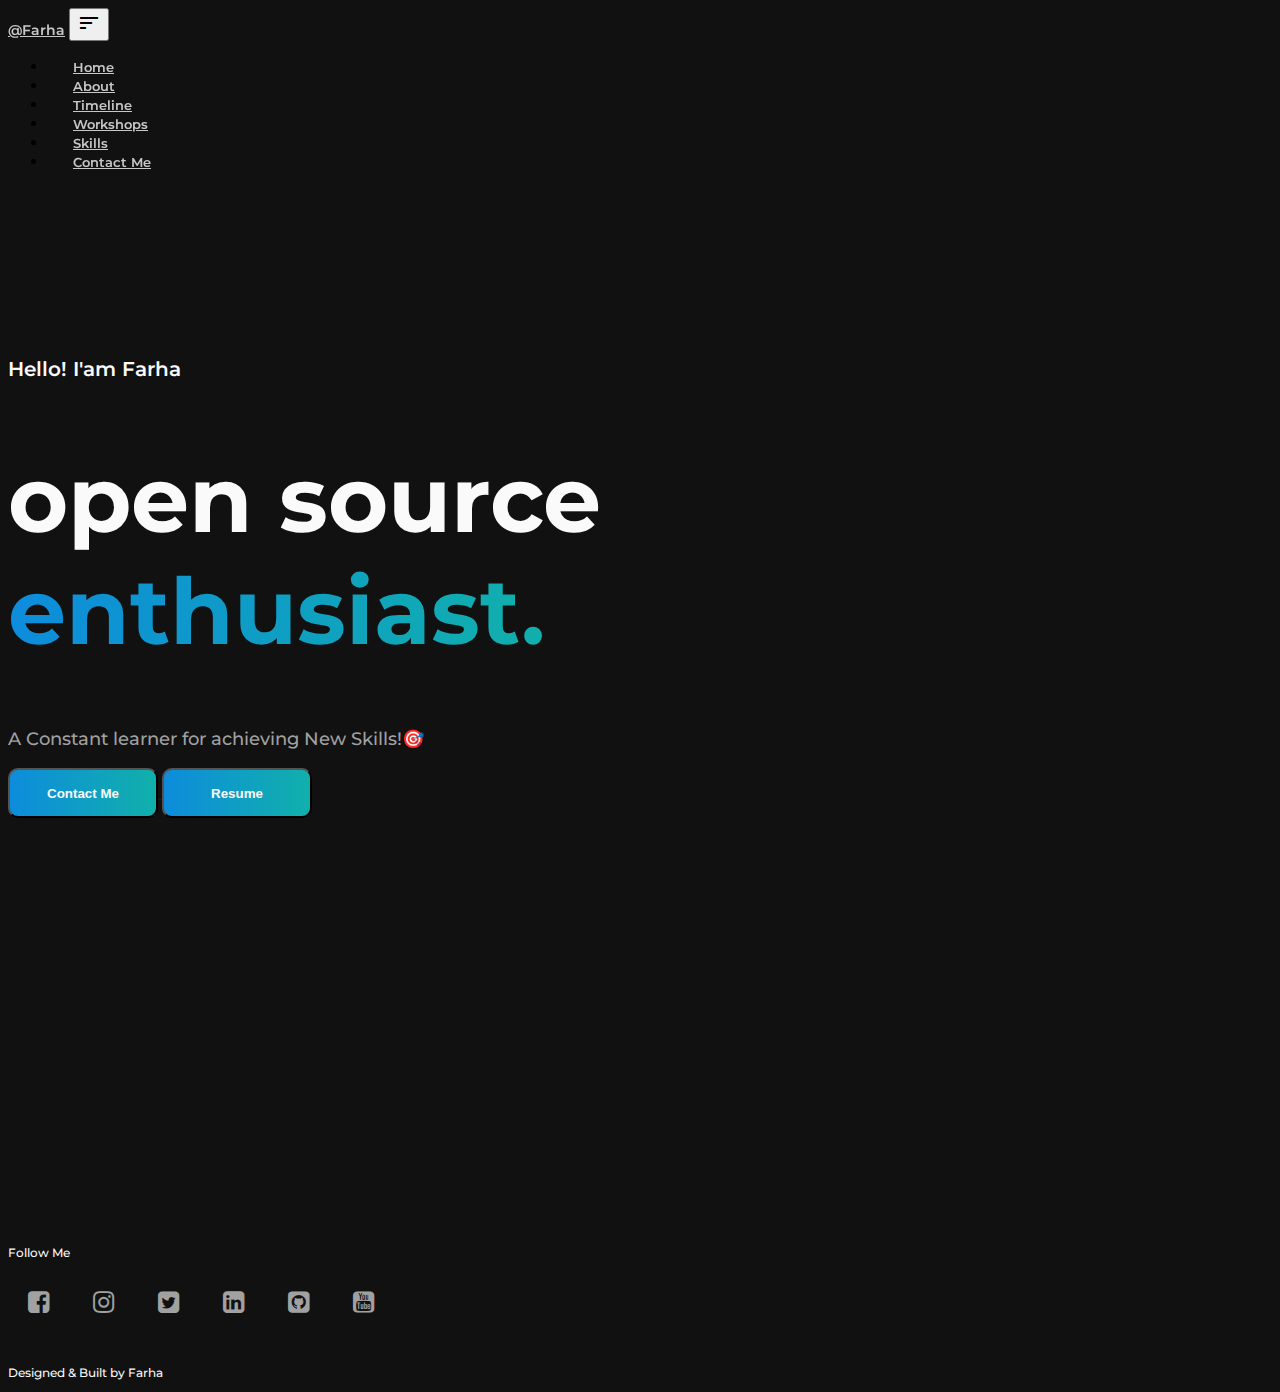
<file: index.html>
<!DOCTYPE html>
<html lang="en">
  <head>
    <link
      href="https://cdn.jsdelivr.net/npm/bootstrap@5.3.0-alpha1/dist/css/bootstrap.min.css"
      rel="stylesheet"
      integrity="sha384-GLhlTQ8iRABdZLl6O3oVMWSktQOp6b7In1Zl3/Jr59b6EGGoI1aFkw7cmDA6j6gD"
      crossorigin="anonymous"
    />
    
    <link rel="stylesheet" href="style.css" />
    <link
      rel="stylesheet"
      href="https://cdnjs.cloudflare.com/ajax/libs/font-awesome/4.7.0/css/font-awesome.min.css"
    />
    <title>Home - Farha</title>
  </head>

  <body>
    <!--Navbar-->
    <nav class="navbar navbar-expand-lg">
      <div class="container-fluid">
        <a class="navbar-brand" href="#">@Farha</a>
        <button
          class="navbar-toggler"
          type="button"
          data-bs-toggle="collapse"
          data-bs-target="#navbarNav"
          aria-controls="navbarNav"
          aria-expanded="false"
          aria-label="Toggle navigation"
        >
          <span class="material-symbols-outlined">Sort</span>
        </button>
        <div class="collapse navbar-collapse" id="navbarNav">
          <ul class="navbar-nav ms-auto">
            <li class="nav-item">
              <a
                class="nav-link active"
                aria-current="page"
                href="#"
                >Home</a
              >
            </li>
            <li class="nav-item">
              <a class="nav-link" href="about.html"
                >About</a
              >
            </li>
            <li class="nav-item">
              <a class="nav-link" href="timeline.html"
                >Timeline</a
              >
            </li>
            <li class="nav-item">
              <a class="nav-link" href="workshops.html"
                >Workshops</a
              >
            </li>
            <li class="nav-item">
              <a class="nav-link" href="skills.html"
                >Skills</a
              >
            </li>
            <li class="nav-item">
              <a class="nav-link" href="contact.html"
                >Contact Me</a
              >
            </li>
          </ul>
        </div>
      </div>
    </nav>

    <!--Landing-->
    <div class="container landing-sec">
      <div class="row text-center">
        <div class="col-lg-12">
          <h3>Hello! I'am Farha</h3>
          <h1>open source <br /><span>enthusiast.</span></h1>
          <p>A Constant learner for achieving New Skills!🎯</p>
          <div class="d-flex justify-content-center">
            <a href="contact.html">
            <button type="button" class="btn btn-primary me-3">
              Contact Me
            </button> </a>
            <a href="https://drive.google.com/file/d/1cCRE6HtSpYZznXYFD8vaGPy7-eTl_s1F/view?usp=share_link" ><button type="button" class="btn btn-primary">Resume</button> </a>
          </div>
        </div>
      </div>
    </div>

    <!--Footer-->
    <div class="container footer">
      <div class="row text-center">
        <div class="col-lg-12">
          <h1>Follow Me</h1>
        </div>
        <div class="col-lg-12">
          <div class="d-flex justify-content-center">
            <a href="https://www.facebook.com/profile.php?id=100090977146331" target="_blank"
              ><i class="fa fa-facebook-square me-2" aria-hidden="true"></i
            ></a>
            <a href="https://www.instagram.com/faraa_latif/" target="_blank"
              ><i class="fa fa-instagram me-2" aria-hidden="true"></i
            ></a>
            <a href="https://twitter.com/farabinthlatif/" target="_blank"
              ><i class="fa fa-twitter-square me-2" aria-hidden="true"></i
            ></a>
            <a href="https://www.linkedin.com/in/fara-latheef-22aa74214/" target="_blank"
              ><i class="fa fa-linkedin-square me-2" aria-hidden="true"></i
            ></a>
            <a href="https://github.com/faralatif/ " target="_blank"
              ><i class="fa fa-github-square me-2" aria-hidden="true"></i
            ></a>
            <a href="https://www.youtube.com/channel/UCwGEApIxVNXeOkHZJNW3c-g" target="_blank"
              ><i class="fa fa-youtube-square me-2" aria-hidden="true"></i
            ></a>
          </div>
        </div>
        <div class="col-lg-12">
          <p>Designed & Built by Farha</p>
        </div>
      </div>
    </div>

    <!--Scripts-->
    <script
      src="https://cdn.jsdelivr.net/npm/bootstrap@5.3.0-alpha1/dist/js/bootstrap.bundle.min.js"
      integrity="sha384-w76AqPfDkMBDXo30jS1Sgez6pr3x5MlQ1ZAGC+nuZB+EYdgRZgiwxhTBTkF7CXvN"
      crossorigin="anonymous"
    ></script>
  </body>
</html>
</file>
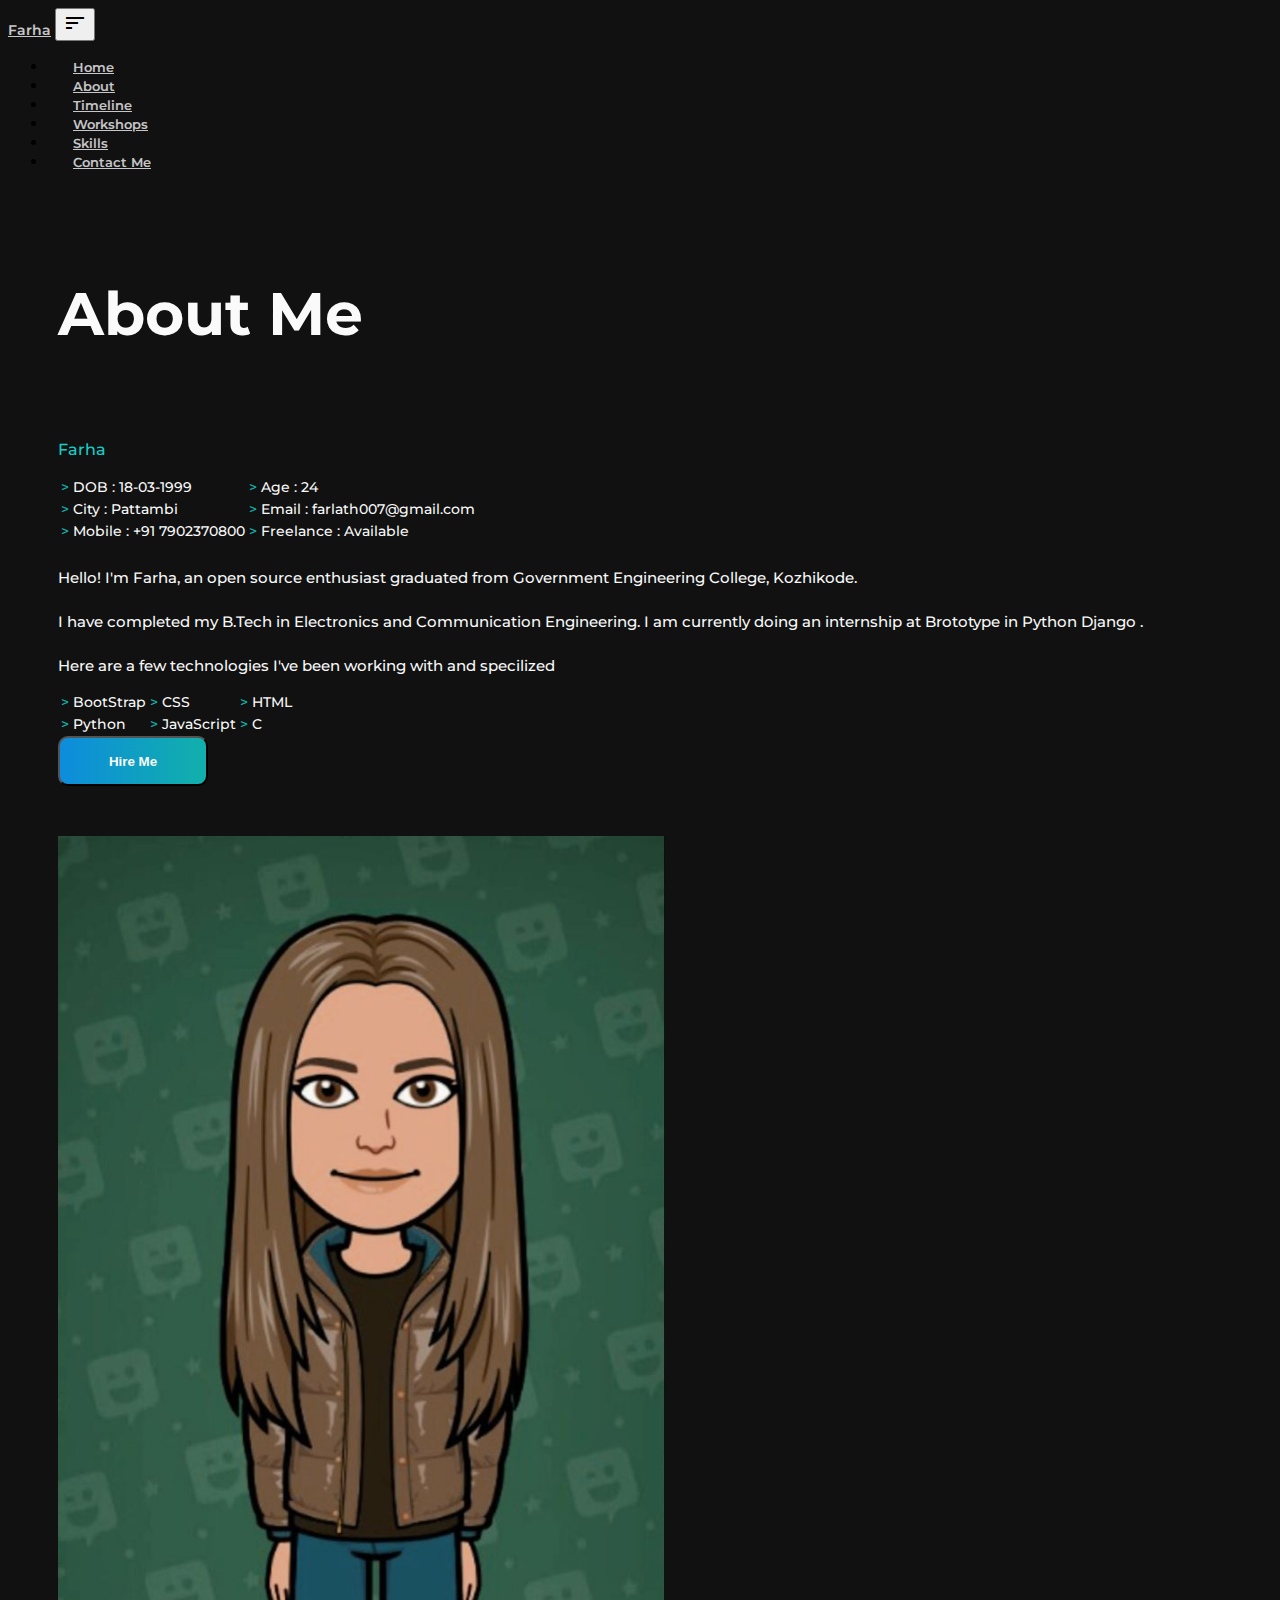
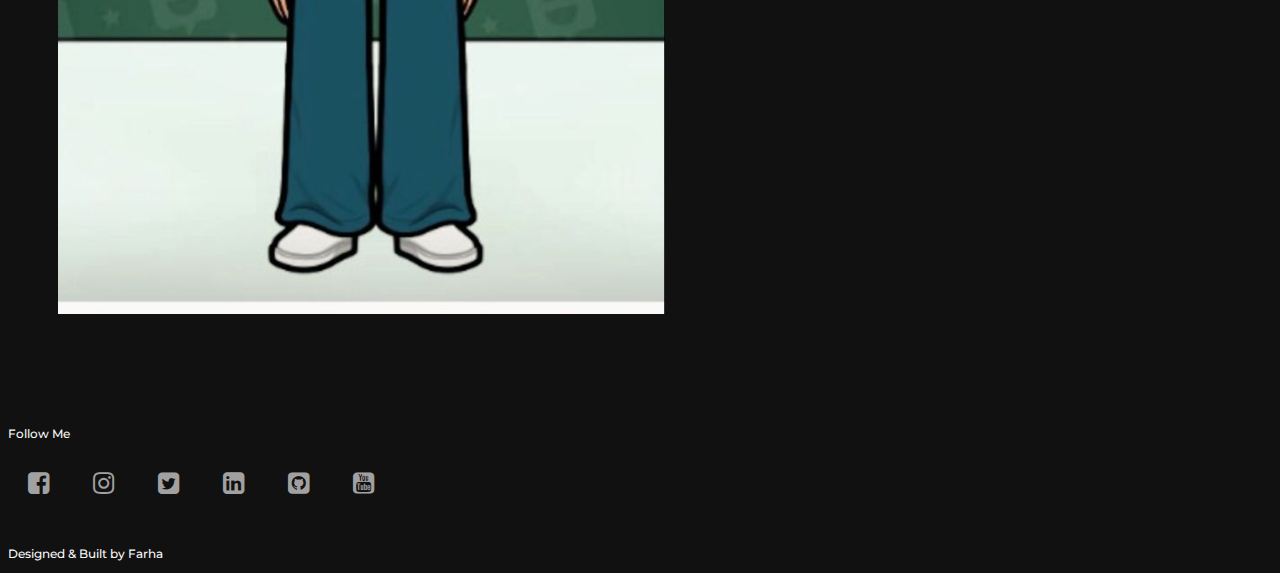
<file: about.html>
<!DOCTYPE html>
<html lang="en">

<head>
    <meta charset="UTF-8" />
    <meta http-equiv="X-UA-Compatible" content="IE=edge" />
    <meta name="viewport" content="width=device-width, initial-scale=1.0" />
    <link href="https://cdn.jsdelivr.net/npm/bootstrap@5.3.0-alpha1/dist/css/bootstrap.min.css" rel="stylesheet"
        integrity="sha384-GLhlTQ8iRABdZLl6O3oVMWSktQOp6b7In1Zl3/Jr59b6EGGoI1aFkw7cmDA6j6gD" crossorigin="anonymous" />
    <link rel="icon" type="image/x-icon" href="./images/favicon.png">
    <link rel="stylesheet" href="style.css" />
    <link rel="stylesheet" href="https://cdnjs.cloudflare.com/ajax/libs/font-awesome/4.7.0/css/font-awesome.min.css" />
    <title>About - Farha</title>
</head>

<body>
    <!--Navbar-->
    <nav class="navbar navbar-expand-lg">
        <div class="container-fluid">
            <a class="navbar-brand" href="#">Farha</a>
            <button class="navbar-toggler" type="button" data-bs-toggle="collapse" data-bs-target="#navbarNav"
                aria-controls="navbarNav" aria-expanded="false" aria-label="Toggle navigation">
                <span class="material-symbols-outlined">Sort</span>
            </button>
            <div class="collapse navbar-collapse" id="navbarNav">
                <ul class="navbar-nav ms-auto">
                    <li class="nav-item">
                        <a class="nav-link active" aria-current="page" href="index.html">Home</a>
                    </li>
                    <li class="nav-item">
                        <a class="nav-link" href="about.html">About</a>
                    </li>
                    <li class="nav-item">
                        <a class="nav-link" href="timeline.html">Timeline</a>
                    </li>
                    <li class="nav-item">
                        <a class="nav-link" href="workshops.html">Workshops</a>
                    </li>
                    <li class="nav-item">
                        <a class="nav-link" href="skills.html">Skills</a>
                    </li>
                    <li class="nav-item">
                        <a class="nav-link" href="contact.html">Contact Me</a>
                    </li>
                </ul>
            </div>
        </div>
    </nav>

    <!--About Sec-->
    <div class="container aboutSec">
        <div class="row">
            <!--Content-->
            <div class="col-lg-6">
                <h1>About Me</h1>
                
                <h3>Farha</h3>
                <table class="table table-borderless">
                    <tbody>
                        <tr>
                            <td><span>></span> DOB : 18-03-1999</td>
                            <td><span>></span> Age : 24 </td> </tr>
                          <tr>   <td><span>></span> City : Pattambi</td>
                        
                        
                            <td><span>></span> Email : farlath007@gmail.com </td> </tr>
                            <tr> <td><span>></span>  Mobile : +91 7902370800</td>
                            <td><span>></span> Freelance : Available</td>
                        </tr>
                    </tbody>
                </table>
                <p>Hello! I'm Farha, an open source enthusiast graduated from Government Engineering College, Kozhikode.</p>
                <p>I have completed my B.Tech in Electronics and Communication Engineering. I am currently doing an internship at Brototype in Python Django .</p>
                <p>Here are a few technologies I've been working with and specilized</p>
                <table class="table table-borderless">
                    <tbody>
                        <tr>
                            <td><span>></span> BootStrap</td>
                            <td><span>></span> CSS</td>
                            <td><span>></span> HTML</td>
                        </tr>
                        <tr>
                            <td><span>></span> Python</td>
                            <td><span>></span> JavaScript</td>
                            <td><span>></span> C</td>
                        </tr>
                    </tbody>
                </table>
                <a href="contact.html"> <button type="button" class="btn btn-primary">Hire Me</button> </a>
            </div>
            <!--Image-->
            <div class="col-lg-6 text-center">
                <img src="4ba9067b47fd997fec31bb2fb6a7c265.jpg" width="50%">
            </div>
        </div>
    </div>

    <!--Footer-->
    <div class="container footer">
        <div class="row text-center">
            <div class="col-lg-12">
                <h1>Follow Me</h1>
            </div>
            <div class="col-lg-12">
                <div class="col-lg-12">
                    <div class="d-flex justify-content-center">
                      <a href="https://www.facebook.com/profile.php?id=100090977146331" target="_blank"
                        ><i class="fa fa-facebook-square me-2" aria-hidden="true"></i
                      ></a>
                      <a href="https://www.instagram.com/faraa_latif/" target="_blank"
                        ><i class="fa fa-instagram me-2" aria-hidden="true"></i
                      ></a>
                      <a href="https://twitter.com/farabinthlatif/" target="_blank"
                        ><i class="fa fa-twitter-square me-2" aria-hidden="true"></i
                      ></a>
                      <a href="https://www.linkedin.com/in/fara-latheef-22aa74214/" target="_blank"
                        ><i class="fa fa-linkedin-square me-2" aria-hidden="true"></i
                      ></a>
                      <a href="https://github.com/faralatif/ " target="_blank"
                        ><i class="fa fa-github-square me-2" aria-hidden="true"></i
                      ></a>
                      <a href="https://www.youtube.com/channel/UCwGEApIxVNXeOkHZJNW3c-g" target="_blank"
                        ><i class="fa fa-youtube-square me-2" aria-hidden="true"></i
                      ></a>
                    </div>
                  </div>
            <div class="col-lg-12">
                <p>Designed & Built by Farha</p>
            </div>
        </div>
    </div>

    <!--Scripts-->
    <script src="https://cdn.jsdelivr.net/npm/bootstrap@5.3.0-alpha1/dist/js/bootstrap.bundle.min.js"
        integrity="sha384-w76AqPfDkMBDXo30jS1Sgez6pr3x5MlQ1ZAGC+nuZB+EYdgRZgiwxhTBTkF7CXvN"
        crossorigin="anonymous"></script>
</body>

</html>
</file>
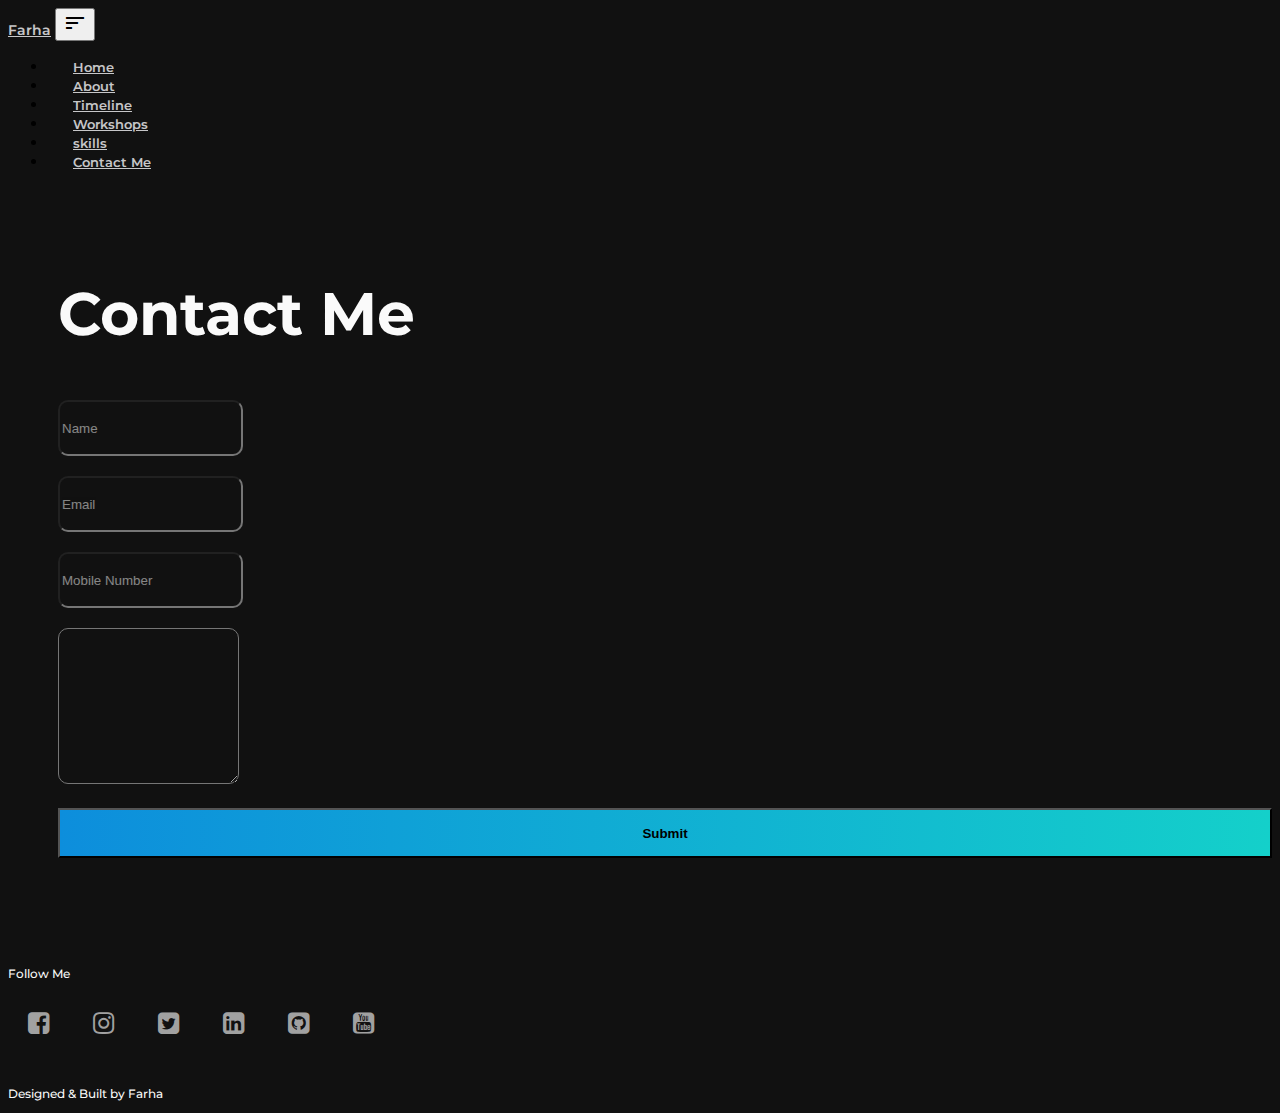
<file: contact.html>
<!DOCTYPE html>
<html lang="en">
  <head>
    <meta charset="UTF-8" />
    <meta http-equiv="X-UA-Compatible" content="IE=edge" />
    <meta name="viewport" content="width=device-width, initial-scale=1.0" />
    <link
      href="https://cdn.jsdelivr.net/npm/bootstrap@5.3.0-alpha1/dist/css/bootstrap.min.css"
      rel="stylesheet"
      integrity="sha384-GLhlTQ8iRABdZLl6O3oVMWSktQOp6b7In1Zl3/Jr59b6EGGoI1aFkw7cmDA6j6gD"
      crossorigin="anonymous"
    />
    <link rel="icon" type="image/x-icon" href="./images/favicon.png" />
    <link rel="stylesheet" href="style.css" />
    <link
      rel="stylesheet"
      href="https://cdnjs.cloudflare.com/ajax/libs/font-awesome/4.7.0/css/font-awesome.min.css"
    />
    <title>Contact - Farha</title>
  </head>

  <body>
    <!--Navbar-->
    <nav class="navbar navbar-expand-lg">
      <div class="container-fluid">
        <a class="navbar-brand" href="#">Farha</a>
        <button
          class="navbar-toggler"
          type="button"
          data-bs-toggle="collapse"
          data-bs-target="#navbarNav"
          aria-controls="navbarNav"
          aria-expanded="false"
          aria-label="Toggle navigation"
        >
        <span class="material-symbols-outlined">Sort</span>
        </button>
        <div class="collapse navbar-collapse" id="navbarNav">
          <ul class="navbar-nav ms-auto">
            <li class="nav-item">
              <a
                class="nav-link active"
                aria-current="page"
                href="index.html"
                >Home</a
              >
            </li>
            <li class="nav-item">
              <a class="nav-link" href="about.html"
                >About</a
              >
            </li>
            <li class="nav-item">
              <a class="nav-link" href="timeline.html"
                >Timeline</a
              >
            </li>
            <li class="nav-item">
              <a class="nav-link" href="workshops.html"
                >Workshops</a
              >
            </li>
            <li class="nav-item">
              <a class="nav-link" href="skills.html"
                >skills</a
              >
            </li>
            <li class="nav-item">
              <a class="nav-link" href="contact.html"
                >Contact Me</a
              >
            </li>
          </ul>
        </div>
      </div>
    </nav>

    <!--Contact Me-->
    <div class="container contactSec">
      <div class="row heading">
        <div class="col-lg-12">
          <h1>Contact Me</h1>
        </div>
      </div>
      <div class="row formSec">
        <div class="col-lg-12">
          <form name="submit-to-google-sheet" id="submit-form">
            <div class="form-group">
              <input
                type="text"
                class="form-control"
                id="Name"
                placeholder="Name"
                name="Name"
              />
            </div>
            <div class="form-group">
              <input
                type="email"
                class="form-control"
                id="Email"
                placeholder="Email"
                name="Email"
              />
            </div>
            <div class="form-group">
              <input
                type="text"
                class="form-control"
                id="Phone"
                placeholder="Mobile Number"
                name="Phone"
              />
            </div>
            <div class="form-group">
              <textarea
                type="textarea"
                class="form-control"
                id="Message"
                placeholder="Message"
                name="Message"
              >
              </textarea>
            </div>
            <button type="submit" class="btn btn-primary">Submit</button>
            
          </form>
          <span id="msg" style="color: green;"></span>
                    <span id="msg1" style="color: red;"></span>
        </div>
      </div>
    </div>
 
    <!--Footer-->
    <div class="container footer">
      <div class="row text-center">
        <div class="col-lg-12">
          <h1>Follow Me</h1>
        </div>
        <div class="col-lg-12">
            <div class="d-flex justify-content-center">
              <a href="https://www.facebook.com/profile.php?id=100090977146331" target="_blank"
                ><i class="fa fa-facebook-square me-2" aria-hidden="true"></i
              ></a>
              <a href="https://www.instagram.com/faraa_latif/" target="_blank"
                ><i class="fa fa-instagram me-2" aria-hidden="true"></i
              ></a>
              <a href="https://twitter.com/farabinthlatif/" target="_blank"
                ><i class="fa fa-twitter-square me-2" aria-hidden="true"></i
              ></a>
              <a href="https://www.linkedin.com/in/fara-latheef-22aa74214/" target="_blank"
                ><i class="fa fa-linkedin-square me-2" aria-hidden="true"></i
              ></a>
              <a href="https://github.com/faralatif/ " target="_blank"
                ><i class="fa fa-github-square me-2" aria-hidden="true"></i
              ></a>
              <a href="https://www.youtube.com/channel/UCwGEApIxVNXeOkHZJNW3c-g" target="_blank"
                ><i class="fa fa-youtube-square me-2" aria-hidden="true"></i
              ></a>
            </div>
          </div>
        <div class="col-lg-12">
          <p>Designed & Built by Farha</p>
        </div>
      </div>
    </div>

    <!--Scripts-->
    <script>
      function validateForm() {
        // Get the values of the input fields
        var name = document.forms[0]["Name"].value;
        var email = document.forms[0]["Email"].value;
        var phone = document.forms[0]["Phone"].value;
        var message = document.forms[0]["Message"].value;
        // Check if the name is not empty
        if (name == "") {
          msg1.innerHTML = "Name must be filled out"
          setTimeout(function(){
                  msg1.innerHTML = ""
                },5000)
          return false;
        }
        //Check if the name contain any number
        if (/\d/.test(name)){
          msg1.innerHTML = "Name must be character"
          setTimeout(function(){
                  msg1.innerHTML = ""
                },5000)
          return false
        }
        // Check if the email is valid
        var emailRegex = /\S+@\S+\.\S+/;
        if (!emailRegex.test(email)) {
          msg1.innerHTML = "Email must be a valid email address"
          setTimeout(function(){
                  msg1.innerHTML = ""
                },5000)
          return false;
        }
        // Check if the Subject is not empty 
        if (phone == "") {
          msg1.innerHTML = "Subject must be filled out"
          setTimeout(function(){
                  msg1.innerHTML = ""
                },5000)
          return false;
        }
        if (!/^\d{10}$/.test(phone)) {
          msg1.innerHTML = "Invalid Mobile"
          setTimeout(function(){
                  msg1.innerHTML = ""
                },5000)
          return false;
        }

        // Check if the Message is not empty 
        if (message == "") {
          msg1.innerHTML = "Message must be filled out"
          setTimeout(function(){
                  msg1.innerHTML = ""
                },5000)
          return false;
        }
        // If all validations pass, return true to submit the form
        return true;
      }
      const scriptURL = 'https://script.google.com/macros/s/AKfycbyY0SvH1CFtkRDnN9qVw9sXjXnInyoDk920AXBc1qxgsNXIXOuWepcOkc_swXsKzCmB/exec'
      const form = document.forms['submit-to-google-sheet']
      const msg = document.getElementById("msg")
      
      form.addEventListener('submit', e => {
        e.preventDefault()
        if(validateForm()){
          fetch(scriptURL, { method: 'POST', body: new FormData(form)})
            .then(response => {
              msg.innerHTML = "Sent Successfully"
              setTimeout(function(){
                msg.innerHTML = ""
              },5000)
              form.reset()
            })
            .catch(error => console.error('Error!', error.message))
          }
        })
      </script>
    <script
      src="https://cdn.jsdelivr.net/npm/bootstrap@5.3.0-alpha1/dist/js/bootstrap.bundle.min.js"
      integrity="sha384-w76AqPfDkMBDXo30jS1Sgez6pr3x5MlQ1ZAGC+nuZB+EYdgRZgiwxhTBTkF7CXvN"
      crossorigin="anonymous"
    ></script>
  </body>
</html>
</file>
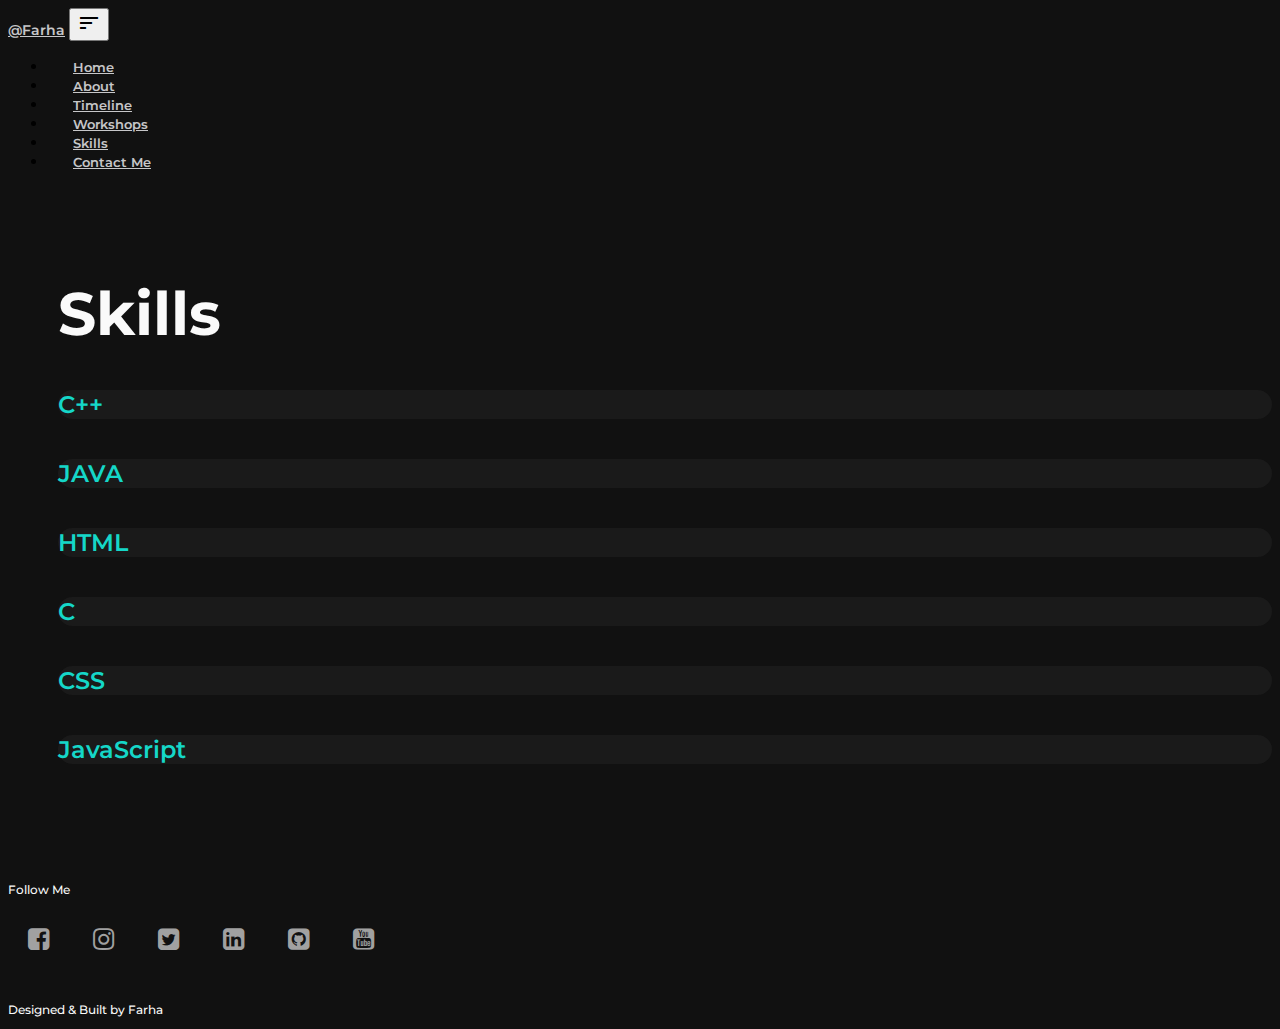
<file: skills.html>
<!DOCTYPE html>
<html lang="en">

<head>
    <meta charset="UTF-8" />
    <meta http-equiv="X-UA-Compatible" content="IE=edge" />
    <meta name="viewport" content="width=device-width, initial-scale=1.0" />
    <link href="https://cdn.jsdelivr.net/npm/bootstrap@5.3.0-alpha1/dist/css/bootstrap.min.css" rel="stylesheet"
        integrity="sha384-GLhlTQ8iRABdZLl6O3oVMWSktQOp6b7In1Zl3/Jr59b6EGGoI1aFkw7cmDA6j6gD" crossorigin="anonymous" />
    <link rel="icon" type="image/x-icon" href="./images/favicon.png">
    <link rel="stylesheet" href="style.css" />
    <link rel="stylesheet" href="https://cdnjs.cloudflare.com/ajax/libs/font-awesome/4.7.0/css/font-awesome.min.css" />
    <title>Skills - Farha </title>
</head>

<body>
    <!--Navbar-->
    <nav class="navbar navbar-expand-lg">
        <div class="container-fluid">
            <a class="navbar-brand" href="#">@Farha</a>
            <button class="navbar-toggler" type="button" data-bs-toggle="collapse" data-bs-target="#navbarNav"
                aria-controls="navbarNav" aria-expanded="false" aria-label="Toggle navigation">
                <span class="material-symbols-outlined">Sort</span>
            </button>
            <div class="collapse navbar-collapse" id="navbarNav">
                <ul class="navbar-nav ms-auto">
                    <li class="nav-item">
                        <a class="nav-link active" aria-current="page" href="index.html">Home</a>
                    </li>
                    <li class="nav-item">
                        <a class="nav-link" href="about.html">About</a>
                    </li>
                    <li class="nav-item">
                        <a class="nav-link" href="timeline.html">Timeline</a>
                    </li>
                    <li class="nav-item">
                        <a class="nav-link" href="workshops.html">Workshops</a>
                    </li>
                    <li class="nav-item">
                        <a class="nav-link" href="#">Skills</a>
                    </li>
                    
                    <li class="nav-item">
                        <a class="nav-link" href="contact.html">Contact Me</a>
                    </li>
                </ul>
            </div>
        </div>
    </nav>

    <!--Projects-->
    <div class="container skillSec">
        <div class="row heading">
            <div class="col-lg-12">
                <h1>Skills</h1>
            </div>
        </div>
        
        <div class="row content" id="skillContents">
            
        </div>
        

    </div>

    <!--Footer-->
    <div class="container footer">
        <div class="row text-center">
            <div class="col-lg-12">
                <h1>Follow Me</h1>
            </div>
            <div class="col-lg-12">
                <div class="d-flex justify-content-center">
                  <a href="https://www.facebook.com/profile.php?id=100090977146331" target="_blank"
                    ><i class="fa fa-facebook-square me-2" aria-hidden="true"></i
                  ></a>
                  <a href="https://www.instagram.com/faraa_latif/" target="_blank"
                    ><i class="fa fa-instagram me-2" aria-hidden="true"></i
                  ></a>
                  <a href="https://twitter.com/farabinthlatif/" target="_blank"
                    ><i class="fa fa-twitter-square me-2" aria-hidden="true"></i
                  ></a>
                  <a href="https://www.linkedin.com/in/fara-latheef-22aa74214/" target="_blank"
                    ><i class="fa fa-linkedin-square me-2" aria-hidden="true"></i
                  ></a>
                  <a href="https://github.com/faralatif/ " target="_blank"
                    ><i class="fa fa-github-square me-2" aria-hidden="true"></i
                  ></a>
                  <a href="https://www.youtube.com/channel/UCwGEApIxVNXeOkHZJNW3c-g" target="_blank"
                    ><i class="fa fa-youtube-square me-2" aria-hidden="true"></i
                  ></a>
                </div>
              </div>
            <div class="col-lg-12">
                <p>Designed & Built by Farha</p>
            </div>
        </div>
    </div>

    <!--Scripts-->
    <script src="skills.js">
        
    </script>
    <script src="https://cdn.jsdelivr.net/npm/bootstrap@5.3.0-alpha1/dist/js/bootstrap.bundle.min.js"
        integrity="sha384-w76AqPfDkMBDXo30jS1Sgez6pr3x5MlQ1ZAGC+nuZB+EYdgRZgiwxhTBTkF7CXvN"
        crossorigin="anonymous"></script>
</body>

</html>
</file>
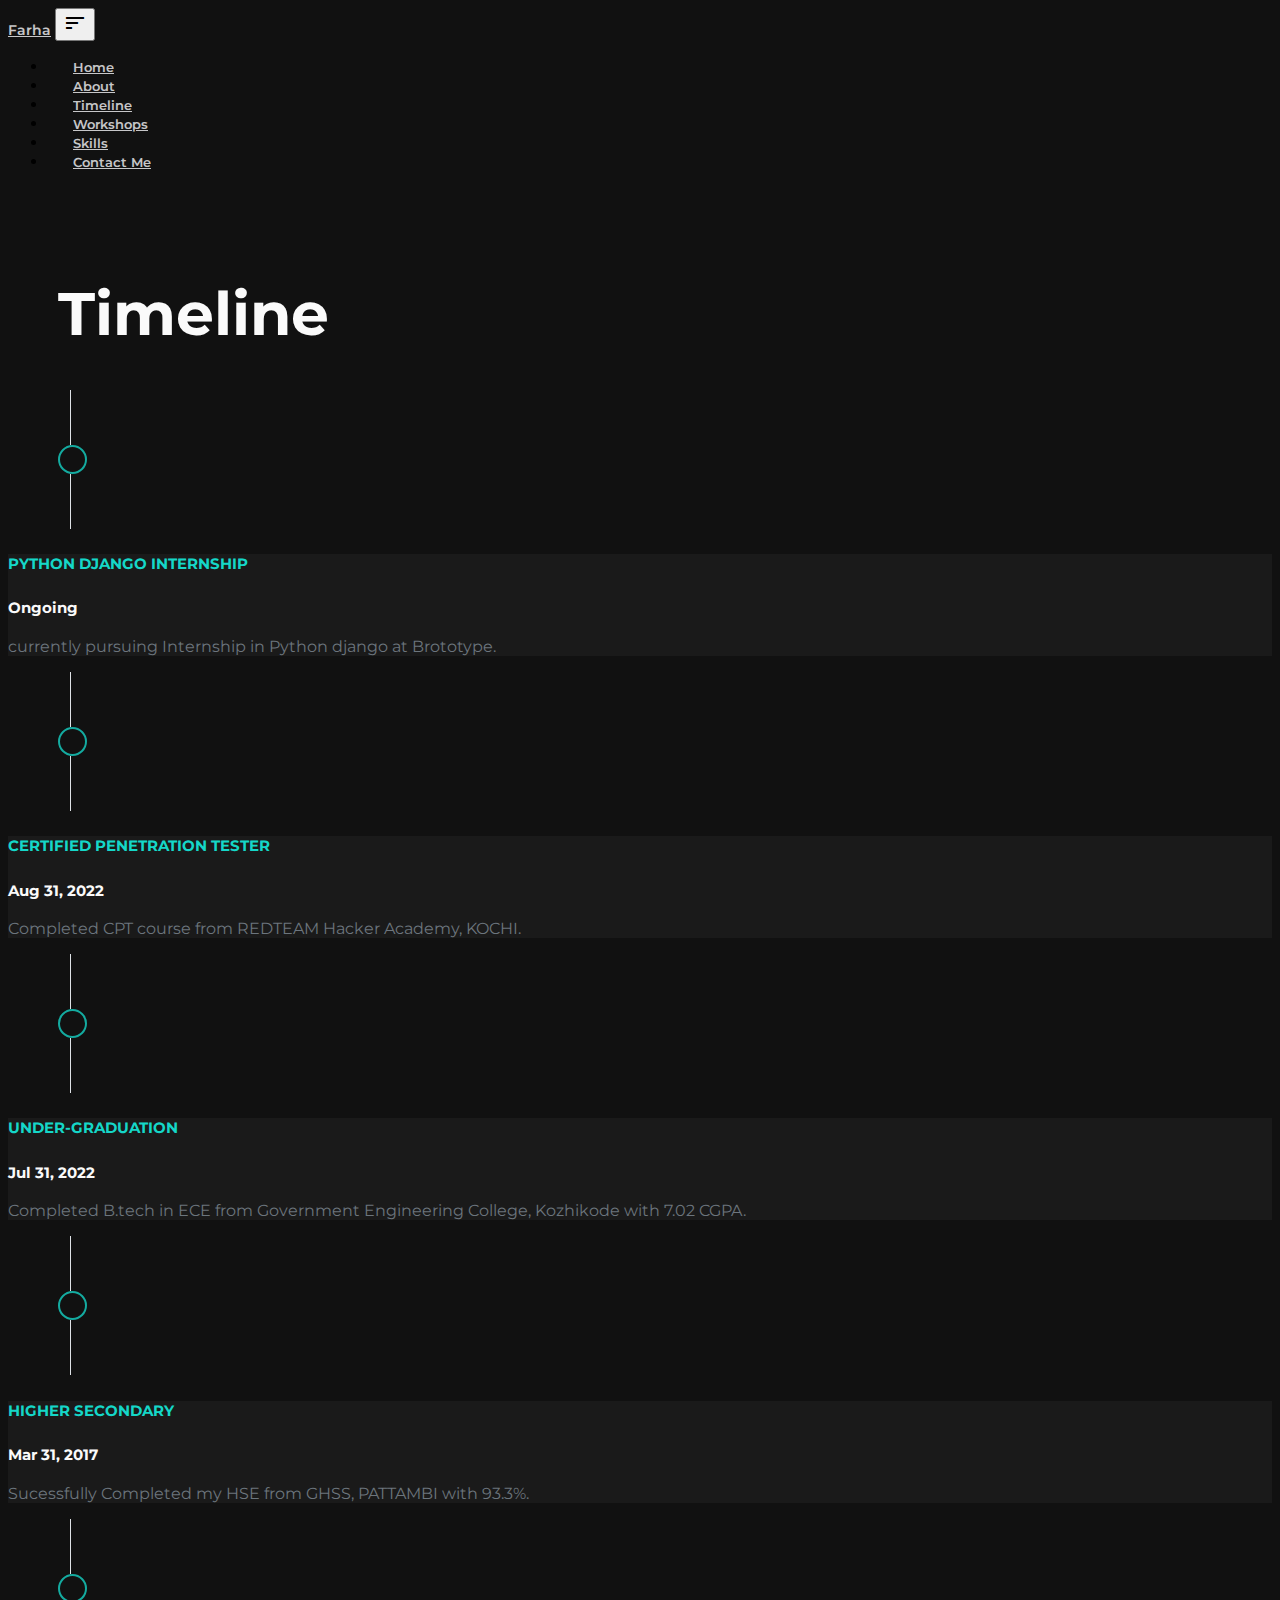
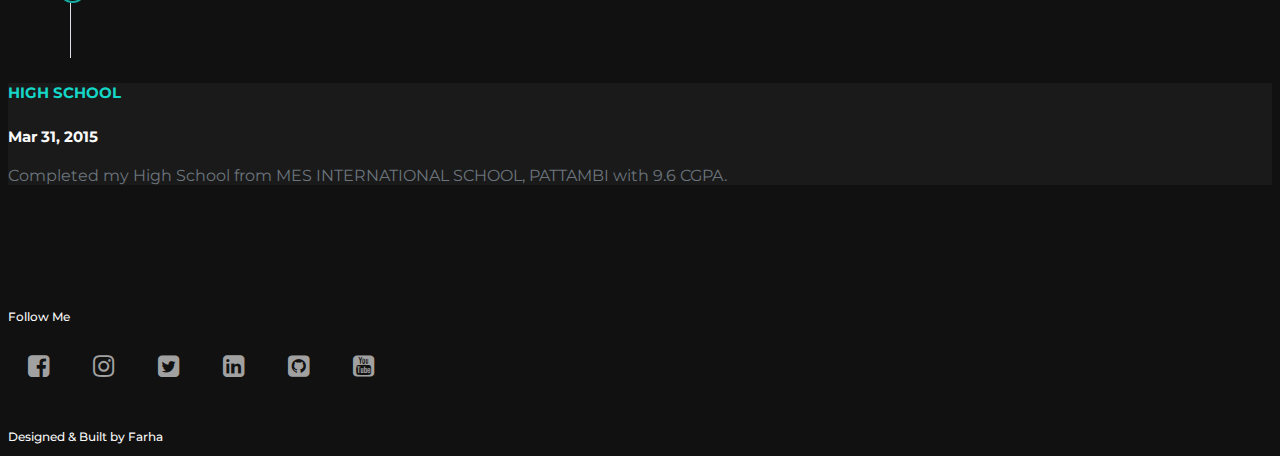
<file: timeline.html>
<!DOCTYPE html>
<html lang="en">

<head>
    <meta charset="UTF-8" />
    <meta http-equiv="X-UA-Compatible" content="IE=edge" />
    <meta name="viewport" content="width=device-width, initial-scale=1.0" />
    <link href="https://cdn.jsdelivr.net/npm/bootstrap@5.3.0-alpha1/dist/css/bootstrap.min.css" rel="stylesheet"
        integrity="sha384-GLhlTQ8iRABdZLl6O3oVMWSktQOp6b7In1Zl3/Jr59b6EGGoI1aFkw7cmDA6j6gD" crossorigin="anonymous" />
    <link rel="icon" type="image/x-icon" href="./images/favicon.png">
    <link rel="stylesheet" href="style.css" />
    <link rel="stylesheet" href="https://cdnjs.cloudflare.com/ajax/libs/font-awesome/4.7.0/css/font-awesome.min.css" />
    <title>Timeline - Farha</title>
</head>

<body>
    <!--Navbar-->
    <nav class="navbar navbar-expand-lg">
        <div class="container-fluid">
            <a class="navbar-brand" href="#">Farha</a>
            <button class="navbar-toggler" type="button" data-bs-toggle="collapse" data-bs-target="#navbarNav"
                aria-controls="navbarNav" aria-expanded="false" aria-label="Toggle navigation">
                <span class="material-symbols-outlined">Sort</span>
            </button>
            <div class="collapse navbar-collapse" id="navbarNav">
                <ul class="navbar-nav ms-auto">
                    <li class="nav-item">
                        <a class="nav-link active" aria-current="page" href="index.html">Home</a>
                    </li>
                    <li class="nav-item">
                        <a class="nav-link" href="about.html">About</a>
                    </li>
                    <li class="nav-item">
                        <a class="nav-link" href="timeline.html">Timeline</a>
                    </li>
                    <li class="nav-item">
                        <a class="nav-link" href="workshops.html">Workshops</a>
                    </li>
                    <li class="nav-item">
                        <a class="nav-link" href="skills.html">Skills</a>
                    </li>
                    <li class="nav-item">
                        <a class="nav-link" href="contact.html">Contact Me</a>
                    </li>
                </ul>
            </div>
        </div>
    </nav>

    <!--Timeline-->
    <div class="container timelineSec">
        <div class="row heading">
            <div class="col-lg-12">
                <h1>Timeline</h1>
            </div>
        </div>
        <div id="timelineContainer" class="mt-5"></div>
    </div>

    <!--Footer-->
    <div class="container footer">
        <div class="row text-center">
            <div class="col-lg-12">
                <h1>Follow Me</h1>
            </div>
            <div class="col-lg-12">
                <div class="d-flex justify-content-center">
                  <a href="https://www.facebook.com/profile.php?id=100090977146331" target="_blank"
                    ><i class="fa fa-facebook-square me-2" aria-hidden="true"></i
                  ></a>
                  <a href="https://www.instagram.com/faraa_latif/" target="_blank"
                    ><i class="fa fa-instagram me-2" aria-hidden="true"></i
                  ></a>
                  <a href="https://twitter.com/farabinthlatif/" target="_blank"
                    ><i class="fa fa-twitter-square me-2" aria-hidden="true"></i
                  ></a>
                  <a href="https://www.linkedin.com/in/fara-latheef-22aa74214/" target="_blank"
                    ><i class="fa fa-linkedin-square me-2" aria-hidden="true"></i
                  ></a>
                  <a href="https://github.com/faralatif/ " target="_blank"
                    ><i class="fa fa-github-square me-2" aria-hidden="true"></i
                  ></a>
                  <a href="https://www.youtube.com/channel/UCwGEApIxVNXeOkHZJNW3c-g" target="_blank"
                    ><i class="fa fa-youtube-square me-2" aria-hidden="true"></i
                  ></a>
                </div>
              </div>
            <div class="col-lg-12">
                <p>Designed & Built by Farha</p>
            </div>
        </div>
    </div>

    <!--Scripts-->
    <script src="timeline.js"></script>
    <script src="https://cdn.jsdelivr.net/npm/bootstrap@5.3.0-alpha1/dist/js/bootstrap.bundle.min.js"
        integrity="sha384-w76AqPfDkMBDXo30jS1Sgez6pr3x5MlQ1ZAGC+nuZB+EYdgRZgiwxhTBTkF7CXvN"
        crossorigin="anonymous"></script>
</body>

</html>
</file>
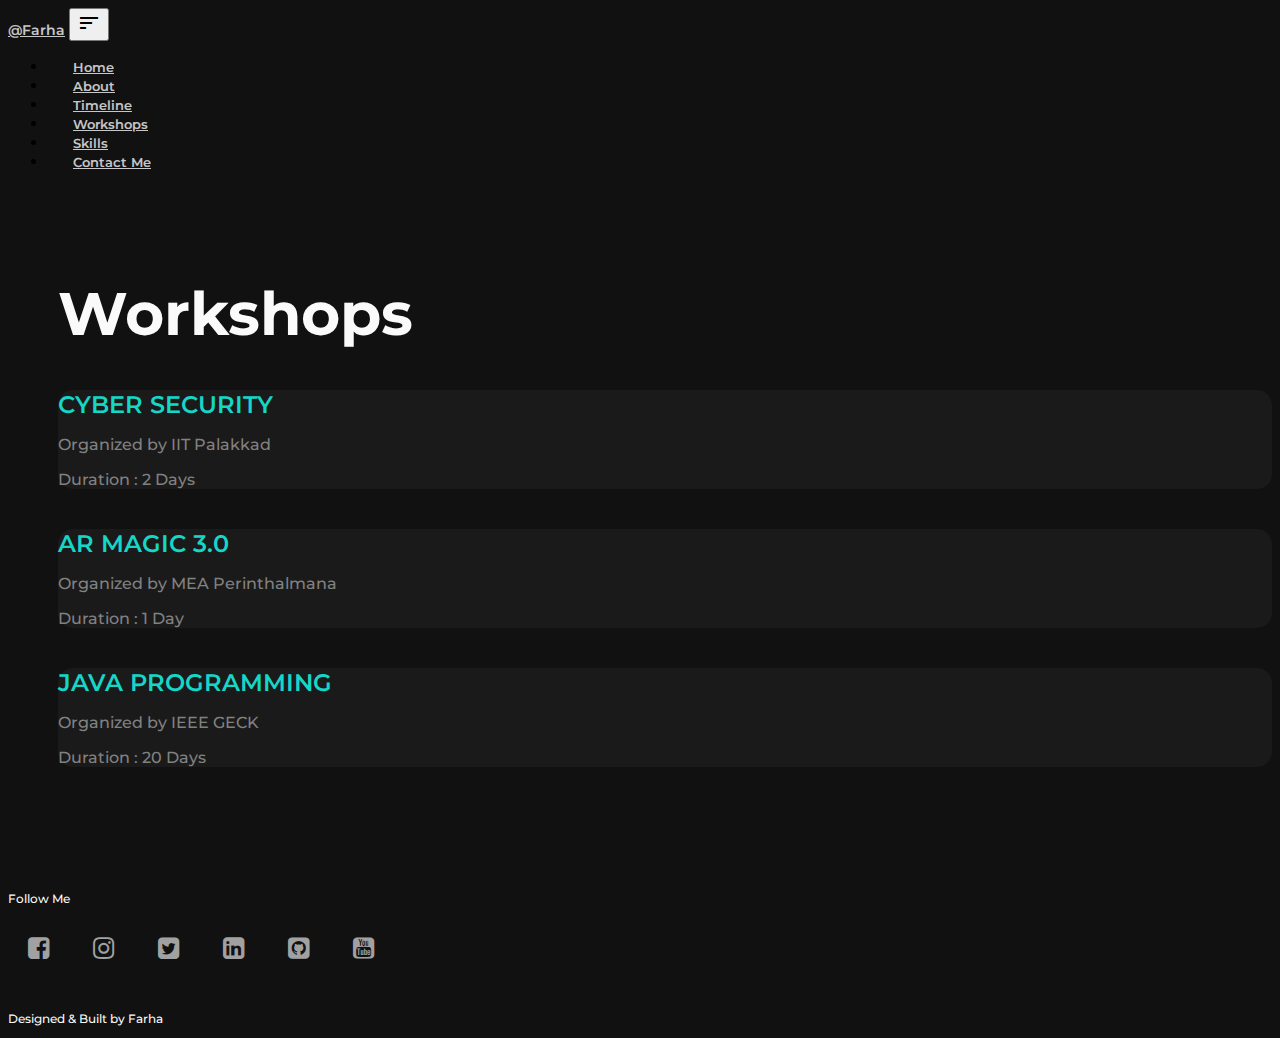
<file: workshops.html>
<!DOCTYPE html>
<html lang="en">

<head>
    <meta charset="UTF-8" />
    <meta http-equiv="X-UA-Compatible" content="IE=edge" />
    <meta name="viewport" content="width=device-width, initial-scale=1.0" />
    <link href="https://cdn.jsdelivr.net/npm/bootstrap@5.3.0-alpha1/dist/css/bootstrap.min.css" rel="stylesheet"
        integrity="sha384-GLhlTQ8iRABdZLl6O3oVMWSktQOp6b7In1Zl3/Jr59b6EGGoI1aFkw7cmDA6j6gD" crossorigin="anonymous" />
    <link rel="icon" type="image/x-icon" href="./images/favicon.png">
    <link rel="stylesheet" href="style.css" />
    <link rel="stylesheet" href="https://cdnjs.cloudflare.com/ajax/libs/font-awesome/4.7.0/css/font-awesome.min.css" />
    <title>Workshops - Farha </title>
</head>

<body>
    <!--Navbar-->
    <nav class="navbar navbar-expand-lg">
        <div class="container-fluid">
            <a class="navbar-brand" href="#">@Farha</a>
            <button class="navbar-toggler" type="button" data-bs-toggle="collapse" data-bs-target="#navbarNav"
                aria-controls="navbarNav" aria-expanded="false" aria-label="Toggle navigation">
                <span class="material-symbols-outlined">Sort</span>
            </button>
            <div class="collapse navbar-collapse" id="navbarNav">
                <ul class="navbar-nav ms-auto">
                    <li class="nav-item">
                        <a class="nav-link active" aria-current="page" href="index.html">Home</a>
                    </li>
                    <li class="nav-item">
                        <a class="nav-link" href="about.html">About</a>
                    </li>
                    <li class="nav-item">
                        <a class="nav-link" href="timeline.html">Timeline</a>
                    </li>
                    <li class="nav-item">
                        <a class="nav-link" href="#">Workshops</a>
                    </li>
                    <li class="nav-item">
                        <a class="nav-link" href="skills.html">Skills</a>
                    </li>
                    
                    <li class="nav-item">
                        <a class="nav-link" href="contact.html">Contact Me</a>
                    </li>
                </ul>
            </div>
        </div>
    </nav>

    <!--Projects-->
    <div class="container internshipSec">
        <div class="row heading">
            <div class="col-lg-12">
                <h1>Workshops</h1>
            </div>
        </div>
        <div class="row content" id="internshipContents">
            
        </div>
    </div>

    <!--Footer-->
    <div class="container footer">
        <div class="row text-center">
            <div class="col-lg-12">
                <h1>Follow Me</h1>
            </div>
            <div class="col-lg-12">
                <div class="d-flex justify-content-center">
                  <a href="https://www.facebook.com/profile.php?id=100090977146331" target="_blank"
                    ><i class="fa fa-facebook-square me-2" aria-hidden="true"></i
                  ></a>
                  <a href="https://www.instagram.com/faraa_latif/" target="_blank"
                    ><i class="fa fa-instagram me-2" aria-hidden="true"></i
                  ></a>
                  <a href="https://twitter.com/farabinthlatif/" target="_blank"
                    ><i class="fa fa-twitter-square me-2" aria-hidden="true"></i
                  ></a>
                  <a href="https://www.linkedin.com/in/fara-latheef-22aa74214/" target="_blank"
                    ><i class="fa fa-linkedin-square me-2" aria-hidden="true"></i
                  ></a>
                  <a href="https://github.com/faralatif/ " target="_blank"
                    ><i class="fa fa-github-square me-2" aria-hidden="true"></i
                  ></a>
                  <a href="https://www.youtube.com/channel/UCwGEApIxVNXeOkHZJNW3c-g" target="_blank"
                    ><i class="fa fa-youtube-square me-2" aria-hidden="true"></i
                  ></a>
                </div>
              </div>
            <div class="col-lg-12">
                <p>Designed & Built by Farha</p>
            </div>
        </div>
    </div>

    <!--Scripts-->
    <script src="internships.js">
        
    </script>
    <script src="https://cdn.jsdelivr.net/npm/bootstrap@5.3.0-alpha1/dist/js/bootstrap.bundle.min.js"
        integrity="sha384-w76AqPfDkMBDXo30jS1Sgez6pr3x5MlQ1ZAGC+nuZB+EYdgRZgiwxhTBTkF7CXvN"
        crossorigin="anonymous"></script>
</body>

</html>
</file>
<file: style.css>
@import url("https://fonts.googleapis.com/css2?family=Montserrat:ital,wght@0,100;0,200;0,300;0,400;0,500;0,600;0,700;0,800;0,900;1,100;1,200;1,300;1,400;1,500;1,600;1,700;1,800;1,900&display=swap");
@import url("https://fonts.googleapis.com/css2?family=Material+Symbols+Outlined:opsz,wght,FILL,GRAD@48,400,0,0");
body {
  font-family: "Montserrat", sans-serif;
  background-color: #111111;
}

.navbar {
  background-color: #111111;
}

.navbar .navbar-brand {
  opacity: 0.8;
  color: #f5f5f7;
  font-size: 14px;
  font-weight: 600;
}

.navbar .navbar-brand:hover {
  color: #14ceca;
}

.navbar .navbar-nav .nav-item a {
  opacity: 0.8;
  font-size: 13px;
  color: #f5f5f7;
  font-weight: 600;
  margin-left: 25px;
}

.navbar .navbar-nav .nav-item a:hover {
  color: #14ceca;
}

.landing-sec {
  height: 100vh;
  padding-top: 150px;
}

.landing-sec h3 {
  color: #fafafa;
  font-size: 20px;
  font-weight: 600;
}

.landing-sec h1 {
  font-size: 92px;
  font-weight: 700;
  color: #fafafa;
}

.landing-sec h1 span {
  background-image: linear-gradient(to right, #0d8cdc, #11b0ab);
  -webkit-background-clip: text;
  -webkit-text-fill-color: transparent;
}

.landing-sec p {
  color: #a1a1a1;
  font-size: 18px;
  font-weight: 500;
}

.landing-sec .btn {
  background-image: linear-gradient(to right, #0d8cdc, #11b0ab);
  color: #fafafa;
  height: 50px;
  width: 150px;
  font-weight: 600;
  border-radius: 10px;
}

.aboutSec {
  padding-top: 50px;
  padding-bottom: 100px;
  padding-left: 50px;
}

.aboutSec h1 {
  color: #fafafa;
  font-size: 60px;
  font-weight: 700;
}

.aboutSec h3 {
  font-size: 16px;
  font-weight: 500;
  color: #14ceca;
  padding-top: 50px;
}

.aboutSec h2 {
  font-size: 26px;
  color: #f9f9f9;
  font-weight: 700;
  padding-top: 5px;
}

.aboutSec p {
  color: #f9f9f9;
  font-size: 15px;
  padding-top: 10px;
  font-weight: 500;
}

.aboutSec table td {
  color: #f9f9f9;
  font-size: 14px;
  font-weight: 500;
}

.aboutSec table td span {
  color: #11b0ab;
}

.aboutSec .btn {
  background-image: linear-gradient(to right, #0d8cdc, #11b0ab);
  color: #fafafa;
  height: 50px;
  width: 150px;
  font-weight: 600;
  border-radius: 10px;
}

.aboutSec img {
  padding-top: 50px;
}

.timelineSec {
  padding-top: 50px;
  padding-bottom: 100px;
  padding-left: 50px;
}

.timelineSec .heading h1 {
  color: #fafafa;
  font-size: 60px;
  font-weight: 700;
}

.timelineSec .content .verticalLine {
  border-left: 1px solid #dee2e6 !important;
  height: 55px;
  margin-left: 12px;
  margin-right: 12px;
}

.timelineSec .content .badgeEle {
  border-radius: 100%;
  border: 2px solid #14aba0;
  height: 25px;
  width: 25px;
}

.timelineSec .content .card {
  background-color: #1a1a1a;
  margin-left: -50px;
  margin-top: 15px;
  margin-bottom: 15px;
}

.timelineSec .content .card .card-body h4 {
  color: #fafafa;
  font-size: 15px;
}

.timelineSec .content .card .card-body h5 {
  color: #15d7c8;
  font-size: 15px;
}

.timelineSec .content .card .card-body p {
  color: #6c757d;
  font-size: 16px;
}

.internshipSec {
  padding-top: 50px;
  padding-bottom: 100px;
  padding-left: 50px;
}

.internshipSec .heading h1 {
  color: #fafafa;
  font-size: 60px;
  font-weight: 700;
}

.internshipSec .content .card {
  background-color: #1a1a1a;
  border-radius: 15px;
  margin-top: 40px;
}

.internshipSec .content .card h5 {
  color: #15d7c8;
  font-size: 15px;
}

.internshipSec .content .card i {
  font-size: 16px;
  color: #fafafa;
  margin-left: 8px;
  margin-right: 8px;
}

.internshipSec .content .card i:hover {
  color: #15d7c8;
}

.internshipSec .content .card h3 {
  font-size: 24px;
  color: #15d7c8;
  font-weight: 600;
  margin-bottom: 10px;
}

.internshipSec .content .card p {
  font-size: 16px;
  color: #818181;
  font-weight: 500;
}

.internshipSec .content .card .badge {
  background-color: #15d7c8;
  color: #fafafa;
  margin-right: 5px;
}


.internshipSec {
  padding-top: 50px;
  padding-bottom: 100px;
  padding-left: 50px;
}

.internshipSec .heading h1 {
  color: #fafafa;
  font-size: 60px;
  font-weight: 700;
}

.internshipSec .content .card {
  background-color: #1a1a1a;
  border-radius: 15px;
  margin-top: 40px;
}

.internshipSec .content .card h5 {
  color: #15d7c8;
  font-size: 15px;
}

.internshipSec .content .card i {
  font-size: 16px;
  color: #fafafa;
  margin-left: 8px;
  margin-right: 8px;
}

.internshipSec .content .card i:hover {
  color: #15d7c8;
}

.internshipSec .content .card h3 {
  font-size: 24px;
  color: #15d7c8;
  font-weight: 600;
  margin-bottom: 10px;
}

.internshipSec .content .card p {
  font-size: 16px;
  color: #818181;
  font-weight: 500;
}

.internshipSec .content .card .badge {
  background-color: #15d7c8;
  color: #fafafa;
  margin-right: 5px;
}

.skillSec {
  padding-top: 50px;
  padding-bottom: 100px;
  padding-left: 50px;
}

.skillSec .heading h1 {
  color: #fafafa;
  font-size: 60px;
  font-weight: 700;
}

.skillSec .content .card {
  background-color: #1a1a1a;
  border-radius: 15px;
  margin-top: 40px;
}

.skillSec .content .card h5 {
  color: #15d7c8;
  font-size: 15px;
}

.skillSec .content .card i {
  font-size: 16px;
  color: #fafafa;
  margin-left: 8px;
  margin-right: 8px;
}

.skillSec .content .card i:hover {
  color: #15d7c8;
}

.skillSec .content .card h3 {
  font-size: 24px;
  color: #15d7c8;
  font-weight: 600;
  margin-bottom: 10px;
}

.skillSec .content .card p {
  font-size: 16px;
  color: #818181;
  font-weight: 500;
}

.skillSec .content .card .badge {
  background-color: #15d7c8;
  color: #fafafa;
  margin-right: 5px;
}


.contactSec {
  padding-top: 50px;
  padding-bottom: 100px;
  padding-left: 50px;
}

.contactSec h1 {
  color: #fafafa;
  font-size: 60px;
  font-weight: 700;
}

.contactSec .formSec form {
  margin-top: 50px;
}

.contactSec .formSec form .form-control {
  margin-bottom: 20px;
}

.contactSec .formSec form input {
  color: #fafafa;
  background-color: transparent;
  height: 50px;
  border-radius: 10px;
  box-shadow: none;
}

.contactSec .formSec form input::placeholder,
.contactSec .formSec form textarea::placeholder {
  color: #fafafa;
  opacity: 0.5;
}

.contactSec .formSec form input:focus,
.contactSec .formSec form textarea:focus {
  border: 1px solid #14d0ca;
  color: #fafafa;
}

.contactSec .formSec form textarea {
  color: #fafafa;
  background-color: transparent;
  height: 150px;
  box-shadow: none;
  border-radius: 10px;
}

.contactSec .formSec form button {
  width: 100%;
  height: 50px;
  background-image: linear-gradient(to right, #0d8edc, #14d0ca);
  font-weight: 600;
}

.contactSec .formSec form .success {
  color: green;
}

.contactSec .formSec form .fail {
  color: red;
}

.footer h1 {
  color: #f9f9f9;
  font-size: 12px;
  font-weight: 500;
  margin-bottom: 30px;
}

.footer i {
  color: #a1a1a1;
  font-size: 25px;
  padding-left: 20px;
  padding-right: 20px;
}

.footer i:hover {
  color: #f9f9f9;
}

.footer p {
  color: #f9f9f9;
  font-size: 12px;
  font-weight: 500;
  margin-top: 50px;
}

@media (max-width: 992px) {
  .navbar button {
    border: none;
  }
  .navbar button:focus {
    box-shadow: none;
  }
  .navbar button .material-symbols-outlined {
    font-size: 40px;
    color: #fafafa;
    outline: none;
  }
  .landing-sec h3 {
    font-size: 18px;
  }

  .landing-sec h1 {
    font-size: 72px;
  }

  .landing-sec p {
    font-size: 15px;
  }

  .blogSec .mainblogSec .recentPost {
    padding-top: 50px;
  }

  .blogSec .oldPost .oldPosts {
    margin-bottom: 30px;
  }

  .blogDetailed .recentPost{
    margin-top: 50px;
  }
}

@media (max-width: 576px) {
  .aboutSec {
    padding-top: 50px;
    padding-bottom: 100px;
    padding-left: 20px;
  }

  .timelineSec {
    padding-left: 20px;
  }

  .timelineSec .content .verticalLine {
    display: none;
  }

  .timelineSec .content .badgeEle {
    display: none;
  }
  .timelineSec .content .card {
    margin-left: 10px;
    margin-right: 10px;
  }

  .projectSec {
    padding-left: 20px;
  }

  .blogSec {
    padding-top: 50px;
    padding-bottom: 100px;
    padding-left: 20px;
  }

  .blogSec .mainblogSec .latestPost h1,
  .blogSec .oldPost h1 {
    font-size: 30px;
  }

  .blogSec .mainblogSec .latestPost .authorDetails img,
  .blogSec .oldPost .authorDetails img,
  .blogDetailed .card .card-body .authorDetails img {
    width: 10%;
  }

  .blogDetailed .card .card-body {
    margin-left: 10px;
    margin-right: 10px;
  }

  .blogDetailed .card .card-body .authorDetails h3 {
    font-size: 10px;
  }
  
  .blogDetailed .card .card-body .title h1 {
    font-size: 30px;
  }

  .contactSec {
    padding-left: 20px;
  }

  .contactSec h1 {
    font-size: 50px;
  }
}

@media (max-width: 489px) {
  .landing-sec h3 {
    font-size: 15px;
  }

  .landing-sec h1 {
    font-size: 42px;
  }

  .landing-sec p {
    font-size: 13px;
  }

  .footer i {
    font-size: 20px;
    padding-left: 15px;
    padding-right: 15px;
  }
}
</file>
